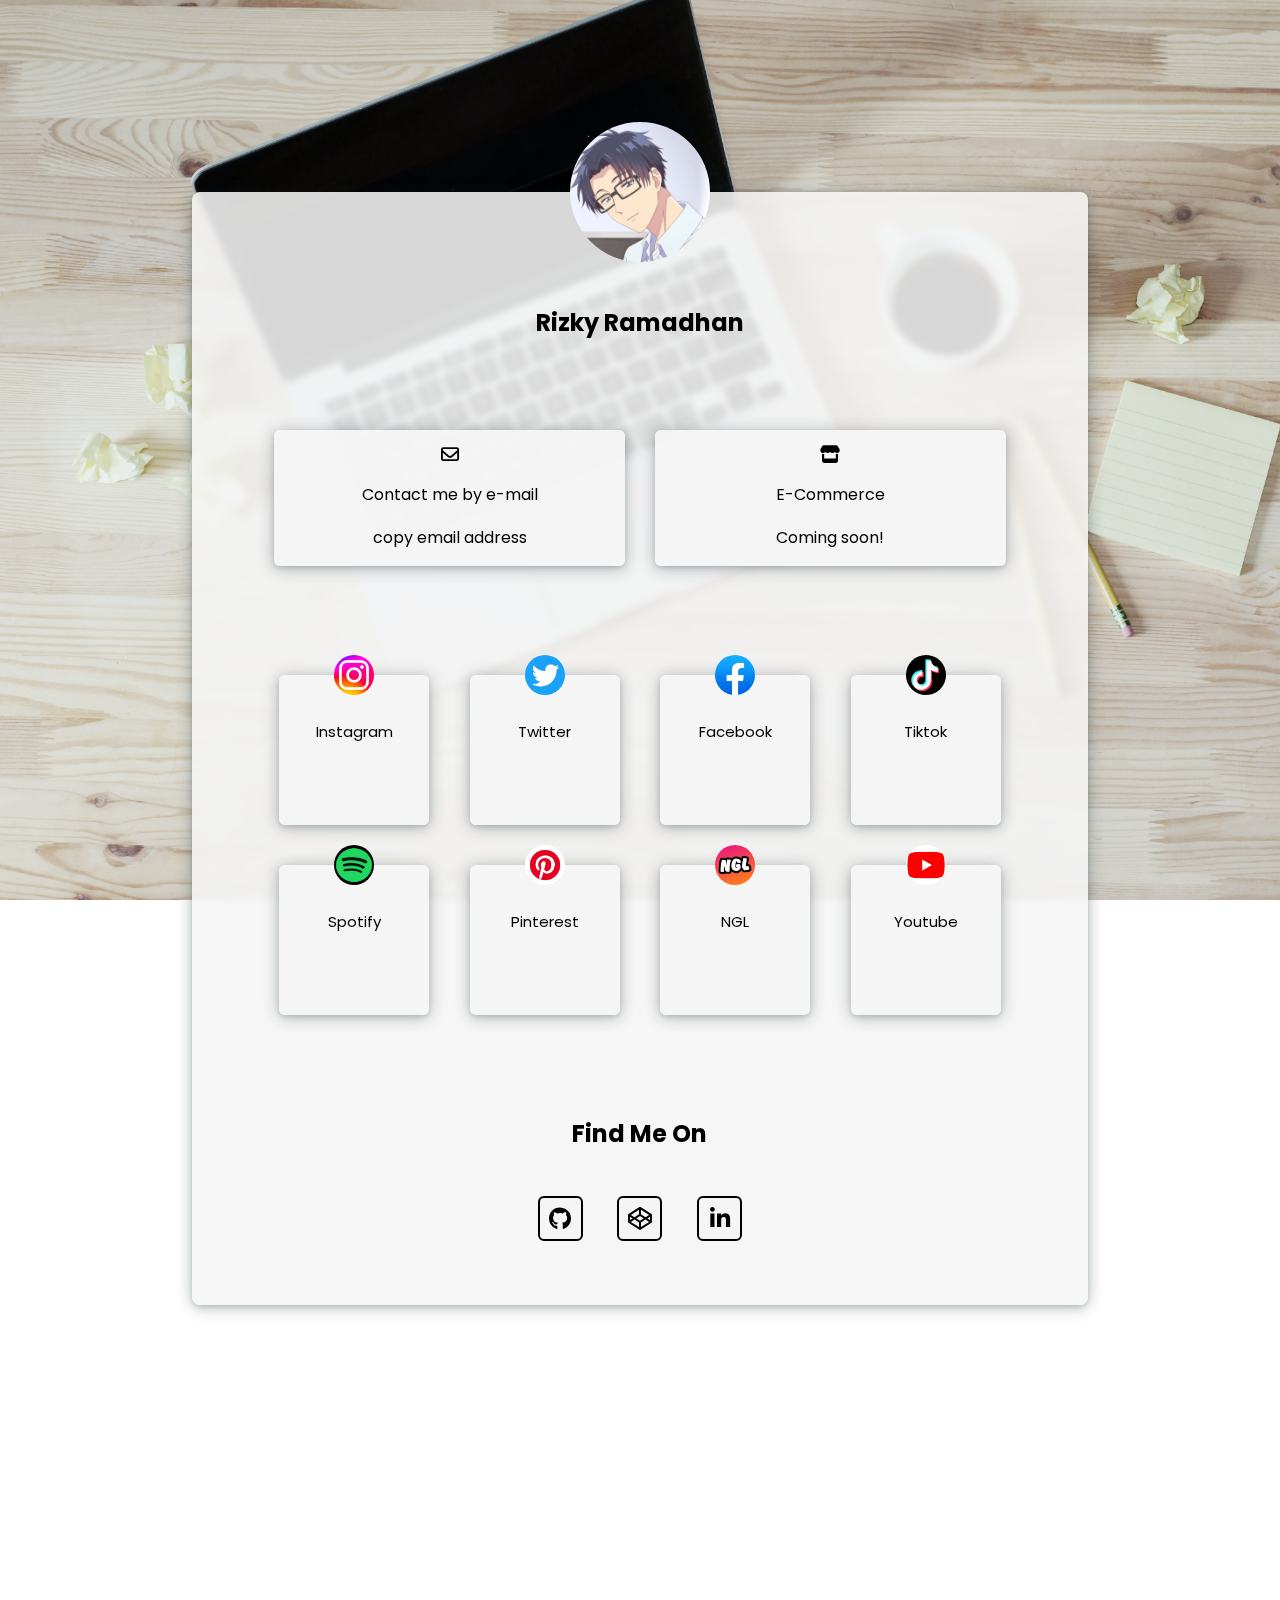
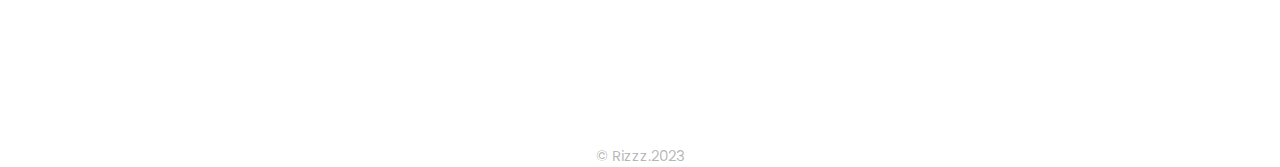
<file: index.html>
<!DOCTYPE html>
<html lang="en">
  <head>
    <!-- meta tags -->
    <meta charset="UTF-8" />
    <meta http-equiv="X-UA-Compatible" content="IE=edge" />
    <meta name="viewport" content="width=device-width, initial-scale=1.0" />
    <meta name="keywords" content="HTML, CSS, JavaScript" />
    <meta name="author" content="Rizzz" />
    <meta name="description" content="This is a website that I publish only to test my skills" />

    <!-- stylesheet from cloudflare for access font awesome -->
    <link rel="stylesheet" href="https://cdnjs.cloudflare.com/ajax/libs/font-awesome/6.4.0/css/all.min.css" />

    <!-- website custom icon -->
    <link rel="shortcut icon" href="img/webicon.png" type="image/x-icon" />

    <!-- stylesheet to style css -->
    <link rel="stylesheet" href="style.css" />

    <!-- website title-->
    <title>riizkyyrmdnn</title>
  </head>
  <body>
    <!-- content wrapper section -->
    <section class="wrapper">
      <!-- my profile picture -->
      <div class="profile-picture"></div>

      <!-- my username -->
      <a id="nick-name" href="https://instagram.com/riizkyyrmdnn">rizky ramadhan</a>

      <!-- section for box container -->
      <section class="container">
        <div class="box-container">
          <i class="fa-regular fa-envelope"></i>
          <p>Contact me by e-mail</p>
          <a href="#" id="link">copy email address</a>
        </div>
        <div class="box-container">
          <i class="fa-solid fa-store"></i>
          <p>E-Commerce</p>
          <a style="cursor: pointer" onclick="comingSoon()">Coming soon!</a>
        </div>
      </section>

      <!-- social media section -->
      <div class="social-media-box">
        <a href="https://instagram.com/riizkyyrmdnn" target="_blank"
          ><img src="img/instagram.jpg" alt="instagram" />
          <p>instagram</p></a
        >
        <a href="https://twitter.com/riizkyyrmdnn" target="_blank"
          ><img src="img/twitter.jpg" alt="instagram" />
          <p>twitter</p></a
        >
        <a href="https://www.facebook.com/riizkyyramdnn" target="_blank"
          ><img src="img/facebook.jpg" alt="instagram" />
          <p>facebook</p></a
        >
        <a href="https://tiktok.com/@riizkyyrmdnn" target="_blank"
          ><img src="img/tiktok.jpg" alt="instagram" />
          <p>tiktok</p></a
        >
        <a href="https://open.spotify.com/user/31y7shgp4loiua7h7acnrklfrvxq?si=8Ud6EqlwSfGs6UZlrMqggg" target="_blank"
          ><img src="img/spotify.jpg" alt="instagram" />
          <p>spotify</p></a
        >
        <a href="https://pin.it/7wsmiVH" target="_blank"
          ><img src="img/pinterest.jpg" alt="instagram" />
          <p>pinterest</p></a
        >
        <a href="https://ngl.link/riizkyyrmdnn1" target="_blank"
          ><img src="img/NGL.jpg" alt="instagram" />
          <p>NGL</p></a
        >
        <a href="https://youtube.com/@Ryzzz_" target="_blank"
          ><img src="img/youtube.jpg" alt="instagram" />
          <p>youtube</p></a
        >
      </div>

      <!-- open source code links -->
      <section class="footer-social">
        <h1>find me on</h1>
        <div class="social-box">
          <a href="https://github.com/Hironifuji"><i class="fa-brands fa-github"></i></a>
          <a href="https://codepen.io/riizkyyrmdnn"><i class="fa-brands fa-codepen"></i></a>
          <a href="https://www.linkedin.com/in/rizky-ramadhan-49ab99271"><i class="fa-brands fa-linkedin-in"></i></a>
        </div>
      </section>
    </section>
    <!-- end wrapper section -->

    <!-- copyright text & entity -->
    <p id="copyright">&#169; Rizzz.2023</p>

    <!-- javascript source -->
    <script src="script.js"></script>
  </body>
</html>

<!--
  <!> Reminder <!>

  if you want to use the entire code here, please don't copy and paste! You may copy and paste anything here, 
  but may not reproduce the template and appearance of this website. appreciate the maker. Thank You.
  
-->
</file>
<file: style.css>
/* import poppins font to css */
@import url("https://fonts.googleapis.com/css2?family=Poppins:ital,wght@0,100;0,200;0,300;0,400;0,500;0,600;0,700;0,800;0,900;1,100;1,200;1,300;1,400;1,500;1,600;1,700;1,800;1,900&display=swap");

/* selector CSS3 */
:root {
  --default-color: #f5f5f5; /* default color */

  --circle-radius: 50%; /* radius border to form a circle */
  --default-radius: 6px; /* default radius border on content wrapper */

  --max-width-container: 97%; /* maximum width on content wrapper with body html */

  --set-boxshadow: rgba(14, 30, 37, 0.12) 0px 2px 4px 0px, rgba(14, 30, 37, 0.32) 0px 2px 16px 0px; /* boxshadow contents */
}

/* CSS reset pick all tags */
* {
  margin: 0;
  padding: 0;
  box-sizing: border-box;
  border: none;
  list-style: none;
  outline: none;
  text-decoration: none;
  scroll-behavior: smooth;
  -webkit-tap-highlight-color: transparent;
}

body {
  font-family: "Poppins", sans-serif;
  background: url("img/background.jpg");
  background-repeat: no-repeat;
  background-size: cover;
  background-attachment: fixed;
  user-select: none;
}

.wrapper {
  width: 100%;
  max-width: 55%;
  height: auto;
  margin: 10% auto;
  padding-bottom: 5%;
  background: rgba(245, 245, 245, 0.88);
  border-radius: 8px;
  backdrop-filter: blur(3px);
  box-shadow: var(--set-boxshadow);
}
.wrapper .profile-picture {
  display: block;
  margin: auto;
}
.profile-picture::before {
  content: "";
  position: relative;
  display: block;
  width: 150px;
  height: 120px;
}
.profile-picture::after {
  content: "";
  position: absolute;
  display: block;
  top: 0;
  left: 50%;
  transform: translate(-50%, -50%);
  width: 150px;
  height: 150px;
  background: url("img/screencaps.jpeg");
  background-size: cover;
  border-radius: var(--circle-radius);
}

#nick-name {
  display: block;
  text-align: center;
  margin: 2vh auto;
  font-size: 22px;
  font-weight: bold;
  text-transform: capitalize;
  color: black;
}

.wrapper .container {
  display: flex;
  justify-content: center;
  align-items: center;
  max-width: var(--max-width-container);
  margin: 10% auto;
}
.container .box-container {
  display: inline-flex;
  flex-direction: column;
  align-items: center;
  gap: 2vh;
  margin: auto 1%;
  padding: 20px;
  width: 250px;
  height: auto;
  background: rgba(245, 245, 245, 0.95);
  border-radius: var(--default-radius);
  box-shadow: var(--set-boxshadow);
}
.box-container .fa-envelope,
.box-container .fa-store {
  font-size: 20px;
}
.box-container a {
  color: black;
}
.box-container a:hover {
  width: 100%;
  max-width: 70%;
  height: auto;
  text-align: center;
  margin: auto;
  color: var(--default-color);
  background: blue;
  border-radius: 16px;
}

.wrapper .social-media-box {
  display: grid;
  grid-template-columns: repeat(5, 1fr);
  justify-content: center;
  align-items: center;
  max-width: var(--max-width-container);
  margin: auto;
}
.social-media-box a {
  display: inline-flex;
  flex-direction: column;
  align-items: center;
  width: 150px;
  height: 150px;
  margin: 15px auto;
  color: black;
  background: rgba(245, 245, 245, 0.95);
  border-radius: var(--default-radius);
  box-shadow: var(--set-boxshadow);
  transition: all 0.5s ease;
}
.social-media-box a:hover {
  transform: translateY(-5px);
  border-radius: 18px;
}

.social-media-box a img {
  margin-top: -15px;
  width: 50px;
  height: 50px;
  border-radius: var(--circle-radius);
}
.social-media-box a p {
  padding: 25px;
  text-transform: capitalize;
}

.wrapper .footer-social {
  display: flex;
  flex-direction: column;
  justify-content: center;
  align-items: center;
  margin: 10vh auto 0 auto;
  max-width: var(--max-width-container);
}
.footer-social h1 {
  font-size: 25px;
  margin: 5vh 0;
  text-transform: capitalize;
}
.footer-social .social-box {
  display: inline-flex;
  justify-content: center;
  width: 100%;
}
.social-box a {
  display: inline-flex;
  justify-content: center;
  align-items: center;
  font-size: 30px;
  width: 55px;
  height: 55px;
  margin: 0 2%;
  color: black;
  border: 2px solid;
  background: rgba(245, 245, 245, 0.95);
  border-radius: var(--default-radius);
  transition: all 0.5s ease;
}
.social-box a:hover {
  transform: translateY(-5px);
  border-radius: var(--circle-radius);
}

#copyright {
  content: "";
  position: absolute;
  left: 50%;
  top: 220%;
  transform: translate(-50%, -50%);
  color: rgba(0, 0, 0, 0.3);
}

/*===== Extra small devices (phones, 600px and down) =====*/
@media (max-width: 600px) {
  .wrapper {
    max-width: 90%;
    margin: 15% auto 20% auto;
  }
  .profile-picture::before {
    width: 95px;
    height: 65px;
  }
  .profile-picture::after {
    width: 100px;
    height: 100px;
  }

  #nick-name {
    font-size: 15px;
  }
  .wrapper .container {
    flex-direction: column;
    gap: 4vh;
  }

  .container .box-container {
    width: 100%;
    max-width: 70%;
    font-size: 9px;
    gap: 1vh;
    padding: 10px;
  }
  .box-container .fa-envelope,
  .box-container .fa-store {
    font-size: 12px;
  }

  .wrapper .social-media-box {
    display: flex;
    flex-direction: column;
  }
  .social-media-box a {
    display: inline-flex;
    flex-direction: row;
    align-items: center;
    width: 100%;
    max-width: 70%;
    height: 7vh;
    margin: 10px auto;
    font-size: 12px;
  }
  .social-media-box a img {
    width: 32px;
    height: 32px;
    margin: 0 8px;
  }

  .wrapper .footer-social {
    margin: 3vh auto 0 auto;
  }
  .footer-social h1 {
    font-size: 18px;
    margin: 3vh 0;
  }
  .social-box a {
    font-size: 18px;
    width: 40px;
    height: 40px;
  }

  #copyright {
    top: 190%;
    font-size: 14px;
  }
}

/*===== Small devices (portrait tablets and large phones, 600px to 768px) =====*/
@media (min-width: 600px) and (max-width: 768px) {
  .wrapper {
    max-width: 80%;
    margin: 15% auto 20% auto;
  }
  .profile-picture::before {
    width: 98px;
    height: 68px;
  }
  .profile-picture::after {
    width: 110px;
    height: 110px;
  }

  #nick-name {
    font-size: 18px;
  }
  .wrapper .container {
    max-width: 80%;
  }
  .container .box-container {
    width: 80%;
    font-size: 11px;
    gap: 1.5vh;
    padding: 11px;
  }
  .box-container .fa-envelope,
  .box-container .fa-store {
    font-size: 14px;
  }

  .wrapper .social-media-box {
    display: flex;
    flex-direction: column;
  }
  .social-media-box a {
    display: inline-flex;
    flex-direction: row;
    align-items: center;
    width: 100%;
    max-width: 70%;
    height: 7vh;
    margin: 10px auto;
    font-size: 12px;
  }
  .social-media-box a img {
    width: 32px;
    height: 32px;
    margin: 0 8px;
  }

  .wrapper .footer-social {
    margin: 3vh auto 0 auto;
  }
  .footer-social h1 {
    font-size: 19px;
    margin: 3.5vh 0;
  }
  .social-box a {
    font-size: 19px;
    width: 41px;
    height: 41px;
  }

  #copyright {
    top: 190%;
    font-size: 14px;
  }
}

/*===== Medium device (landscape tablet, 768px to 992px) =====*/
@media (min-width: 768px) and (max-width: 992px) {
  .wrapper {
    max-width: 70%;
    margin: 15% auto 20% auto;
  }
  .profile-picture::before {
    width: 100px;
    height: 70px;
  }
  .profile-picture::after {
    width: 120px;
    height: 120px;
  }

  #nick-name {
    font-size: 20px;
  }
  .wrapper .container {
    max-width: 78%;
  }
  .container .box-container {
    width: 100%;
    font-size: 13px;
    gap: 1.8vh;
    margin: auto 3%;
    padding: 13px;
  }
  .box-container .fa-envelope,
  .box-container .fa-store {
    font-size: 15.5px;
  }

  .wrapper .social-media-box {
    display: grid;
    grid-template-columns: repeat(3, 1fr);
    justify-content: center;
    align-items: center;
    max-width: 78%;
  }
  .social-media-box a {
    width: 120px;
    height: 120px;
    margin: 15px auto;
    font-size: 12px;
  }
  .social-media-box a img {
    width: 32px;
    height: 32px;
    margin-top: -15px;
  }

  .wrapper .footer-social {
    margin: 4vh auto 0 auto;
  }
  .footer-social h1 {
    font-size: 20px;
    margin: 4vh 0;
  }
  .social-box a {
    font-size: 20px;
    width: 42px;
    height: 42px;
  }

  #copyright {
    top: 168%;
    font-size: 14px;
  }
}

/*===== Large devices (laptop/desktop, 992px to 1024px) =====*/
@media (min-width: 992px) and (max-width: 1024px) {
  .wrapper {
    max-width: 60%;
    margin: 15% auto 20% auto;
  }
  .profile-picture::before {
    width: 110px;
    height: 80px;
  }
  .profile-picture::after {
    width: 130px;
    height: 130px;
  }

  #nick-name {
    font-size: 23px;
  }
  .wrapper .container {
    max-width: 85%;
  }
  .container .box-container {
    width: 100%;
    font-size: 15px;
    gap: 1.95vh;
    margin: auto 2%;
    padding: 15px;
  }
  .box-container .fa-envelope,
  .box-container .fa-store {
    font-size: 17px;
  }

  .wrapper .social-media-box {
    display: grid;
    grid-template-columns: repeat(4, 1fr);
    justify-content: center;
    align-items: center;
    max-width: 85%;
  }
  .social-media-box a {
    width: 120px;
    height: 120px;
    margin: 16px auto;
    font-size: 13px;
  }
  .social-media-box a img {
    width: 33px;
    height: 33px;
    margin-top: -16px;
  }

  .wrapper .footer-social {
    margin: 4vh auto 0 auto;
  }
  .footer-social h1 {
    font-size: 20px;
    margin: 4vh 0;
  }
  .social-box a {
    font-size: 20px;
    width: 42px;
    height: 42px;
  }

  #copyright {
    top: 160%;
    font-size: 14px;
  }
}

/*===== Extra large devices (large laptops and desktops, 1024px to 1366px) =====*/
@media (min-width: 1024px) and (max-width: 1366px) {
  .wrapper {
    max-width: 70%;
    margin: 15% auto 20% auto;
  }
  .profile-picture::before {
    width: 120px;
    height: 95px;
  }
  .profile-picture::after {
    width: 140px;
    height: 140px;
  }

  #nick-name {
    font-size: 24px;
  }
  .wrapper .container {
    max-width: 85%;
  }
  .container .box-container {
    width: 100%;
    font-size: 16px;
    gap: 2vh;
    margin: auto 2%;
    padding: 16px;
  }
  .box-container .fa-envelope,
  .box-container .fa-store {
    font-size: 18px;
  }

  .wrapper .social-media-box {
    display: grid;
    grid-template-columns: repeat(4, 1fr);
    justify-content: center;
    align-items: center;
    max-width: 85%;
  }
  .social-media-box a {
    width: 150px;
    height: 150px;
    margin: 20px auto;
    font-size: 15px;
  }
  .social-media-box a img {
    width: 40px;
    height: 40px;
    margin-top: -20px;
  }

  .wrapper .footer-social {
    margin: 4vh auto 0 auto;
  }
  .footer-social h1 {
    font-size: 24px;
    margin: 5vh 0;
  }
  .social-box a {
    font-size: 23px;
    width: 45px;
    height: 45px;
  }

  #copyright {
    top: 195%;
    font-size: 15px;
  }
}

/*===== Extra large devices (desktops and pc, 1366px and up) =====*/
@media (min-width: 1366px) {
  .wrapper {
    max-width: 70%;
    margin: 15% auto 20% auto;
  }
  .profile-picture::before {
    width: 125px;
    height: 100px;
  }
  .profile-picture::after {
    width: 145px;
    height: 145px;
  }

  #nick-name {
    font-size: 25px;
  }
  .wrapper .container {
    max-width: 95%;
  }
  .container .box-container {
    width: 100%;
    font-size: 17px;
    gap: 2vh;
    margin: auto 2%;
    padding: 20px;
  }
  .box-container .fa-envelope,
  .box-container .fa-store {
    font-size: 20px;
  }

  .wrapper .social-media-box {
    display: grid;
    grid-template-columns: repeat(5, 1fr);
    justify-content: center;
    align-items: center;
    max-width: 95%;
  }
  .social-media-box a {
    width: 165px;
    height: 165px;
    margin: 30px auto;
    font-size: 15px;
  }
  .social-media-box a img {
    width: 50px;
    height: 50px;
    margin-top: -25px;
  }

  .wrapper .footer-social {
    margin: 5vh auto 0 auto;
  }
  .footer-social h1 {
    font-size: 25px;
    margin: 6vh 0;
  }
  .social-box a {
    font-size: 25px;
    width: 50px;
    height: 50px;
  }

  #copyright {
    top: 245%;
    font-size: 16px;
  }
}

/*
  <!> Reminder <!>

  if you want to use the entire code here, please don't copy and paste! You may copy and paste anything here, 
  but may not reproduce the template and appearance of this website. appreciate the maker. Thank You.
  
*/
</file>
